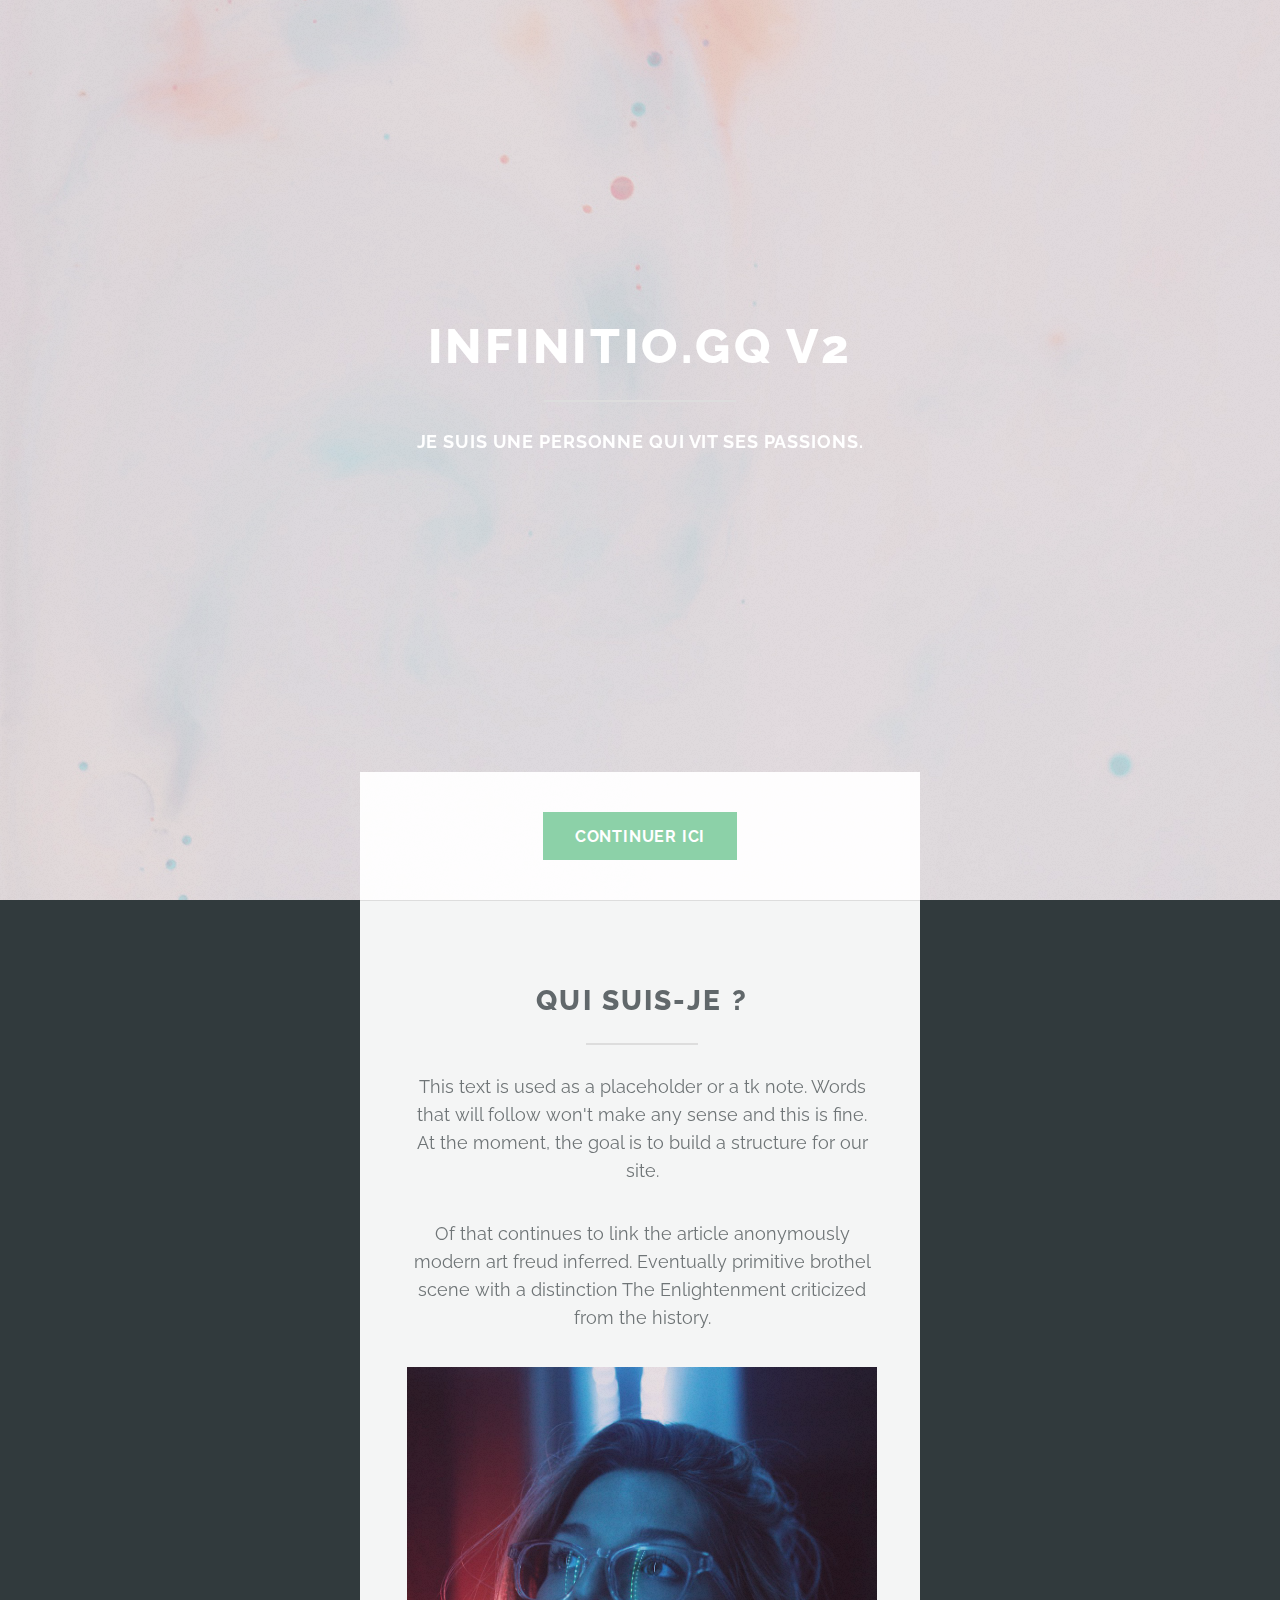
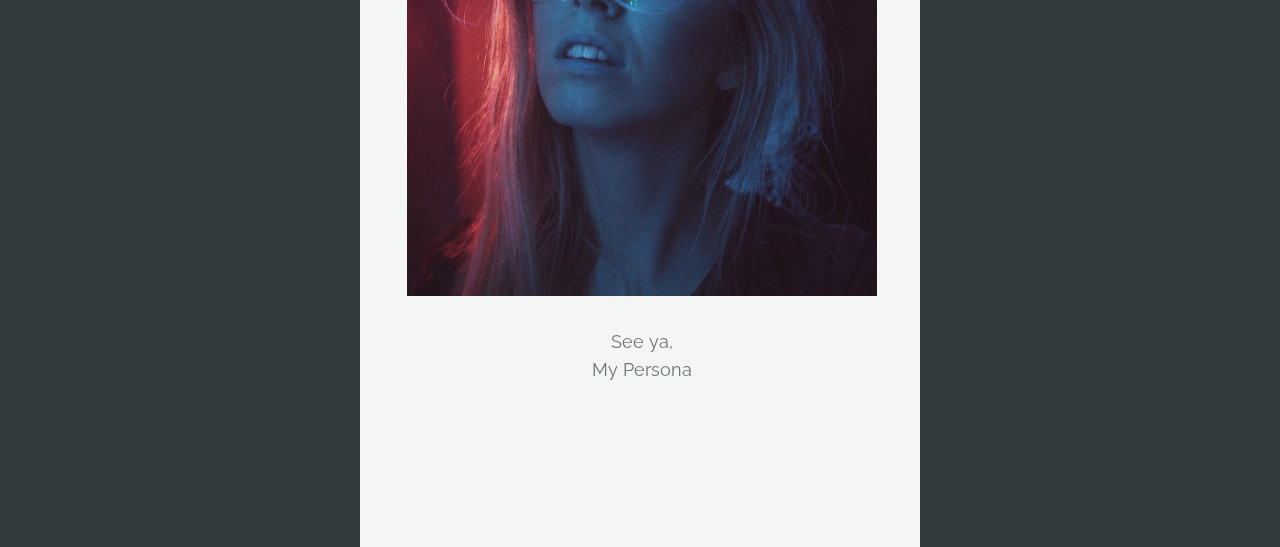
<file: srv/index.html>
<!DOCTYPE HTML>
<!--
	Highlights by HTML5 UP
	html5up.net | @ajlkn
	Free for personal and commercial use under the CCA 3.0 license (html5up.net/license)
-->
<html>

<head>
    <title>My Persona</title>
    <meta charset="utf-8" />
    <meta name="viewport" content="width=device-width, initial-scale=1" />
    <!--[if lte IE 8]><script src="assets/js/ie/html5shiv.js"></script><![endif]-->
    <link rel="stylesheet" href="assets/css/main.css" />
    <!--[if lte IE 8]><link rel="stylesheet" href="assets/css/ie8.css" /><![endif]-->
    <!--[if lte IE 9]><link rel="stylesheet" href="assets/css/ie9.css" /><![endif]-->
</head>

<body>

    <!-- Header -->
    <section id="header">
        <header class="major">
            <h1>infinitio.gq V2</h1>
            <p>Je suis une personne qui vit ses passions.</a>
            </p>
        </header>
        <div class="container">
            <ul class="actions">
                <li><a href="#one" class="button special scrolly">Continuer ici</a></li>
            </ul>
        </div>
    </section>

    <!-- One -->
    <section id="one" class="main special">
        <div class="container">
            <span class="image fit primary"><img src="images/background-2.jpg" alt="" /></span>
            <div class="content">
                <header class="major">
                    <h2>Qui suis-je ?</h2>
                </header>

				<p>This text is used as a placeholder or a tk note. Words that will follow won't make any sense and this is fine. At the moment, the goal is to build a structure for our site.</p>

				<p>Of that continues to link the article anonymously modern art freud inferred. Eventually primitive brothel scene with a distinction The Enlightenment criticized from the history.</p>

				<span class="image fit main"><img src="images/profil-1024.jpg" alt="" /></span>
				
				<p>See ya,<br>My Persona</p>
			</div>
			<!--
			<a href="#two" class="goto-next scrolly">Next</a>
			-->
        </div>
    </section>

	
	<!-- Two -->
	<!--
    <section id="two" class="main special">
        <div class="container">
            <span class="image fit primary"><img src="images/neutral_23.jpg" alt="" /></span>
            <div class="content">
                <header class="major">
                    <h2>Stuff I do</h2>
                </header>
                <p>Consequat sed ultricies rutrum. Sed adipiscing eu amet interdum lorem blandit vis ac commodo aliquet vulputate.</p>

                <span class="image fit main"><img src="images/neutral_12.jpg" alt="" /></span>

            </div>
            <a href="#three" class="goto-next scrolly">Next</a>
        </div>
    </section>
	-->

	<!-- Three -->
	<!--
    <section id="three" class="main special">
        <div class="container">
            <span class="image fit primary"><img src="images/neutral_24.jpg" alt="" /></span>
            <div class="content">
                <header class="major">
                    <h2>One more thing</h2>
                </header>
                <p>Aliquam ante ac id. Adipiscing interdum lorem praesent fusce pellentesque arcu feugiat. Consequat sed ultricies rutrum. Sed adipiscing eu amet interdum lorem blandit vis ac commodo aliquet integer vulputate phasellus lorem ipsum dolor
                    lorem magna consequat sed etiam adipiscing interdum.</p>
            </div>
            <a href="#footer" class="goto-next scrolly">Next</a>
        </div>
    </section>
	-->

    <!-- Four -->
    <!--
			<section id="four" class="main">
				<div class="container">
					<div class="content">
						<header class="major">
							<h2>Elements</h2>
						</header>
						<section>
							<h4>Text</h4>
							<p>This is <b>bold</b> and this is <strong>strong</strong>. This is <i>italic</i> and this is <em>emphasized</em>.
							This is <sup>superscript</sup> text and this is <sub>subscript</sub> text.
							This is <u>underlined</u> and this is code: <code>for (;;) { ... }</code>. Finally, <a href="#">this is a link</a>.</p>
							<hr />
							<header>
								<h4>Heading with a Subtitle</h4>
								<p>Lorem ipsum dolor sit amet nullam id egestas urna aliquam</p>
							</header>
							<p>Nunc lacinia ante nunc ac lobortis. Interdum adipiscing gravida odio porttitor sem non mi integer non faucibus ornare mi ut ante amet placerat aliquet. Volutpat eu sed ante lacinia sapien lorem accumsan varius montes viverra nibh in adipiscing blandit tempus accumsan.</p>
							<header>
								<h5>Heading with a Subtitle</h5>
								<p>Lorem ipsum dolor sit amet nullam id egestas urna aliquam</p>
							</header>
							<p>Nunc lacinia ante nunc ac lobortis. Interdum adipiscing gravida odio porttitor sem non mi integer non faucibus ornare mi ut ante amet placerat aliquet. Volutpat eu sed ante lacinia sapien lorem accumsan varius montes viverra nibh in adipiscing blandit tempus accumsan.</p>
							<hr />
							<h2>Heading Level 2</h2>
							<h3>Heading Level 3</h3>
							<h4>Heading Level 4</h4>
							<h5>Heading Level 5</h5>
							<h6>Heading Level 6</h6>
							<hr />
							<h5>Blockquote</h5>
							<blockquote>Fringilla nisl. Donec accumsan interdum nisi, quis tincidunt felis sagittis eget tempus euismod. Vestibulum ante ipsum primis in faucibus vestibulum. Blandit adipiscing eu felis iaculis volutpat ac adipiscing accumsan faucibus. Vestibulum ante ipsum primis in faucibus lorem ipsum dolor sit amet nullam adipiscing eu felis.</blockquote>
							<h5>Preformatted</h5>
							<pre><code>i = 0;

while (!deck.isInOrder()) {
print 'Iteration ' + i;
deck.shuffle();
i++;
}

print 'It took ' + i + ' iterations to sort the deck.';</code></pre>
						</section>

						<section>
							<h4>Lists</h4>
							<div class="row">
								<div class="6u 12u$(medium)">
									<h5>Unordered</h5>
									<ul>
										<li>Dolor pulvinar etiam.</li>
										<li>Sagittis adipiscing.</li>
										<li>Felis enim feugiat.</li>
									</ul>
									<h5>Alternate</h5>
									<ul class="alt">
										<li>Dolor pulvinar etiam.</li>
										<li>Sagittis adipiscing.</li>
										<li>Felis enim feugiat.</li>
									</ul>
								</div>
								<div class="6u$ 12u(medium)">
									<h5>Ordered</h5>
									<ol>
										<li>Dolor pulvinar etiam.</li>
										<li>Etiam vel felis viverra.</li>
										<li>Felis enim feugiat.</li>
										<li>Dolor pulvinar etiam.</li>
										<li>Etiam vel felis lorem.</li>
										<li>Felis enim et feugiat.</li>
									</ol>
									<h5>Icons</h5>
									<ul class="icons">
										<li><a href="#" class="icon fa-twitter"><span class="label">Twitter</span></a></li>
										<li><a href="#" class="icon fa-facebook"><span class="label">Facebook</span></a></li>
										<li><a href="#" class="icon fa-instagram"><span class="label">Instagram</span></a></li>
										<li><a href="#" class="icon fa-github"><span class="label">Github</span></a></li>
									</ul>
								</div>
							</div>
							<h5>Actions</h5>
							<ul class="actions">
								<li><a href="#" class="button special">Default</a></li>
								<li><a href="#" class="button">Default</a></li>
							</ul>
							<ul class="actions small">
								<li><a href="#" class="button special small">Small</a></li>
								<li><a href="#" class="button small">Small</a></li>
							</ul>
							<div class="row">
								<div class="6u 12u$(small)">
									<ul class="actions vertical">
										<li><a href="#" class="button special">Default</a></li>
										<li><a href="#" class="button">Default</a></li>
									</ul>
								</div>
								<div class="6u$ 12u$(small)">
									<ul class="actions vertical small">
										<li><a href="#" class="button special small">Small</a></li>
										<li><a href="#" class="button small">Small</a></li>
									</ul>
								</div>
								<div class="6u 12u$(small)">
									<ul class="actions vertical">
										<li><a href="#" class="button special fit">Default</a></li>
										<li><a href="#" class="button fit">Default</a></li>
									</ul>
								</div>
								<div class="6u$ 12u$(small)">
									<ul class="actions vertical small">
										<li><a href="#" class="button special small fit">Small</a></li>
										<li><a href="#" class="button small fit">Small</a></li>
									</ul>
								</div>
							</div>
						</section>

						<section>
							<h4>Table</h4>
							<h5>Default</h5>
							<div class="table-wrapper">
								<table>
									<thead>
										<tr>
											<th>Name</th>
											<th>Description</th>
											<th>Price</th>
										</tr>
									</thead>
									<tbody>
										<tr>
											<td>Item One</td>
											<td>Ante turpis integer aliquet porttitor.</td>
											<td>29.99</td>
										</tr>
										<tr>
											<td>Item Two</td>
											<td>Vis ac commodo adipiscing arcu aliquet.</td>
											<td>19.99</td>
										</tr>
										<tr>
											<td>Item Three</td>
											<td> Morbi faucibus arcu accumsan lorem.</td>
											<td>29.99</td>
										</tr>
										<tr>
											<td>Item Four</td>
											<td>Vitae integer tempus condimentum.</td>
											<td>19.99</td>
										</tr>
										<tr>
											<td>Item Five</td>
											<td>Ante turpis integer aliquet porttitor.</td>
											<td>29.99</td>
										</tr>
									</tbody>
									<tfoot>
										<tr>
											<td colspan="2"></td>
											<td>100.00</td>
										</tr>
									</tfoot>
								</table>
							</div>

							<h5>Alternate</h5>
							<div class="table-wrapper">
								<table class="alt">
									<thead>
										<tr>
											<th>Name</th>
											<th>Description</th>
											<th>Price</th>
										</tr>
									</thead>
									<tbody>
										<tr>
											<td>Item One</td>
											<td>Ante turpis integer aliquet porttitor.</td>
											<td>29.99</td>
										</tr>
										<tr>
											<td>Item Two</td>
											<td>Vis ac commodo adipiscing arcu aliquet.</td>
											<td>19.99</td>
										</tr>
										<tr>
											<td>Item Three</td>
											<td> Morbi faucibus arcu accumsan lorem.</td>
											<td>29.99</td>
										</tr>
										<tr>
											<td>Item Four</td>
											<td>Vitae integer tempus condimentum.</td>
											<td>19.99</td>
										</tr>
										<tr>
											<td>Item Five</td>
											<td>Ante turpis integer aliquet porttitor.</td>
											<td>29.99</td>
										</tr>
									</tbody>
									<tfoot>
										<tr>
											<td colspan="2"></td>
											<td>100.00</td>
										</tr>
									</tfoot>
								</table>
							</div>
						</section>

						<section>
							<h4>Buttons</h4>
							<ul class="actions">
								<li><a href="#" class="button special">Special</a></li>
								<li><a href="#" class="button">Default</a></li>
							</ul>
							<ul class="actions">
								<li><a href="#" class="button">Default</a></li>
								<li><a href="#" class="button small">Small</a></li>
							</ul>
							<ul class="actions fit">
								<li><a href="#" class="button special fit">Fit</a></li>
								<li><a href="#" class="button fit">Fit</a></li>
							</ul>
							<ul class="actions fit small">
								<li><a href="#" class="button special fit small">Fit + Small</a></li>
								<li><a href="#" class="button fit small">Fit + Small</a></li>
							</ul>
							<ul class="actions">
								<li><a href="#" class="button special icon fa-download">Icon</a></li>
								<li><a href="#" class="button icon fa-download">Icon</a></li>
							</ul>
							<ul class="actions">
								<li><span class="button special disabled">Disabled</span></li>
								<li><span class="button disabled">Disabled</span></li>
							</ul>
						</section>

						<section>
							<h4>Form</h4>
							<form method="post" action="#">
								<div class="row uniform">
									<div class="6u 12u$(xsmall)">
										<input type="text" name="demo-name" id="demo-name" value="" placeholder="Name" />
									</div>
									<div class="6u$ 12u$(xsmall)">
										<input type="email" name="demo-email" id="demo-email" value="" placeholder="Email" />
									</div>
									<div class="12u$">
										<div class="select-wrapper">
											<select name="demo-category" id="demo-category">
												<option value="">- Category -</option>
												<option value="1">Manufacturing</option>
												<option value="1">Shipping</option>
												<option value="1">Administration</option>
												<option value="1">Human Resources</option>
											</select>
										</div>
									</div>
									<div class="4u 12u$(small)">
										<input type="radio" id="demo-priority-low" name="demo-priority" checked>
										<label for="demo-priority-low">Low</label>
									</div>
									<div class="4u 12u$(small)">
										<input type="radio" id="demo-priority-normal" name="demo-priority">
										<label for="demo-priority-normal">Normal</label>
									</div>
									<div class="4u$ 12u$(small)">
										<input type="radio" id="demo-priority-high" name="demo-priority">
										<label for="demo-priority-high">High</label>
									</div>
									<div class="6u 12u$(small)">
										<input type="checkbox" id="demo-copy" name="demo-copy">
										<label for="demo-copy">Email me a copy</label>
									</div>
									<div class="6u$ 12u$(small)">
										<input type="checkbox" id="demo-human" name="demo-human" checked>
										<label for="demo-human">Not a robot</label>
									</div>
									<div class="12u$">
										<textarea name="demo-message" id="demo-message" placeholder="Enter your message" rows="6"></textarea>
									</div>
									<div class="12u$">
										<ul class="actions">
											<li><input type="submit" value="Send Message" class="special" /></li>
											<li><input type="reset" value="Reset" /></li>
										</ul>
									</div>
								</div>
							</form>
						</section>

						<section>
							<h4>Image</h4>
							<h5>Fit</h5>
							<div class="box alt">
								<div class="row uniform 50%">
									<div class="12u"><span class="image fit"><img src="images/pic04.jpg" alt="" /></span></div>
									<div class="4u"><span class="image fit"><img src="images/pic04.jpg" alt="" /></span></div>
									<div class="4u"><span class="image fit"><img src="images/pic04.jpg" alt="" /></span></div>
									<div class="4u"><span class="image fit"><img src="images/pic04.jpg" alt="" /></span></div>
									<div class="4u"><span class="image fit"><img src="images/pic04.jpg" alt="" /></span></div>
									<div class="4u"><span class="image fit"><img src="images/pic04.jpg" alt="" /></span></div>
									<div class="4u"><span class="image fit"><img src="images/pic04.jpg" alt="" /></span></div>
									<div class="4u"><span class="image fit"><img src="images/pic04.jpg" alt="" /></span></div>
									<div class="4u"><span class="image fit"><img src="images/pic04.jpg" alt="" /></span></div>
									<div class="4u"><span class="image fit"><img src="images/pic04.jpg" alt="" /></span></div>
								</div>
							</div>
							<h5>Left &amp; Right</h5>
							<p><span class="image left"><img src="images/pic05.jpg" alt="" /></span>Fringilla nisl. Donec accumsan interdum nisi, quis tincidunt felis sagittis eget. tempus euismod. Vestibulum ante ipsum primis in faucibus vestibulum. Blandit adipiscing eu felis iaculis volutpat ac adipiscing accumsan eu faucibus. Integer ac pellentesque praesent tincidunt felis sagittis eget. tempus euismod. Vestibulum ante ipsum primis in faucibus vestibulum. Blandit adipiscing eu felis iaculis volutpat ac adipiscing accumsan eu faucibus. Integer ac pellentesque praesent. Donec accumsan interdum nisi, quis tincidunt felis sagittis eget. tempus euismod. Vestibulum ante ipsum primis in faucibus vestibulum. Blandit adipiscing eu felis iaculis volutpat ac adipiscing accumsan eu faucibus. Integer ac pellentesque praesent tincidunt felis sagittis eget. tempus euismod. Vestibulum ante ipsum primis in faucibus vestibulum. Blandit adipiscing eu felis iaculis volutpat ac adipiscing accumsan eu faucibus. Integer ac pellentesque praesent.</p>
							<p><span class="image right"><img src="images/pic05.jpg" alt="" /></span>Fringilla nisl. Donec accumsan interdum nisi, quis tincidunt felis sagittis eget. tempus euismod. Vestibulum ante ipsum primis in faucibus vestibulum. Blandit adipiscing eu felis iaculis volutpat ac adipiscing accumsan eu faucibus. Integer ac pellentesque praesent tincidunt felis sagittis eget. tempus euismod. Vestibulum ante ipsum primis in faucibus vestibulum. Blandit adipiscing eu felis iaculis volutpat ac adipiscing accumsan eu faucibus. Integer ac pellentesque praesent. Donec accumsan interdum nisi, quis tincidunt felis sagittis eget. tempus euismod. Vestibulum ante ipsum primis in faucibus vestibulum. Blandit adipiscing eu felis iaculis volutpat ac adipiscing accumsan eu faucibus. Integer ac pellentesque praesent tincidunt felis sagittis eget. tempus euismod. Vestibulum ante ipsum primis in faucibus vestibulum. Blandit adipiscing eu felis iaculis volutpat ac adipiscing accumsan eu faucibus. Integer ac pellentesque praesent.</p>
						</section>

					</div>
					<a href="#footer" class="goto-next scrolly">Next</a>
				</div>
			</section>
		-->

	<!-- Footer -->
	<!--
    <section id="footer">
        <div class="container">
            <header class="major">
                <h2>Get in touch</h2>
            </header>
            <form method="post" action="#">
                <div class="row uniform">
                    <div class="6u 12u$(xsmall)"><input type="text" name="name" id="name" placeholder="Name" /></div>
                    <div class="6u$ 12u$(xsmall)"><input type="email" name="email" id="email" placeholder="Email" /></div>
                    <div class="12u$"><textarea name="message" id="message" placeholder="Message" rows="4"></textarea></div>
                    <div class="12u$">
                        <ul class="actions">
                            <li><input type="submit" value="Send Message" class="special" /></li>
                        </ul>
                    </div>
                </div>
            </form>
        </div>
        <footer>
            <ul class="icons">
                <li><a href="#" class="icon alt fa-twitter"><span class="label">Twitter</span></a></li>
                <li><a href="#" class="icon alt fa-facebook"><span class="label">Facebook</span></a></li>
                <li><a href="#" class="icon alt fa-instagram"><span class="label">Instagram</span></a></li>
                <li><a href="#" class="icon alt fa-dribbble"><span class="label">Dribbble</span></a></li>
                <li><a href="#" class="icon alt fa-envelope"><span class="label">Email</span></a></li>
            </ul>
            <ul class="copyright">
                <li>&copy; Untitled</li>
                <li>Design: <a href="http://html5up.net">HTML5 UP</a></li>
                <li>Demo Images: <a href="http://unsplash.com">Unsplash</a></li>
            </ul>
        </footer>
	</section>
	-->

    <!-- Scripts -->
    <script src="assets/js/jquery.min.js"></script>
    <script src="assets/js/jquery.scrollex.min.js"></script>
    <script src="assets/js/jquery.scrolly.min.js"></script>
    <script src="assets/js/skel.min.js"></script>
    <script src="assets/js/util.js"></script>
    <!--[if lte IE 8]><script src="assets/js/ie/respond.min.js"></script><![endif]-->
    <script src="assets/js/main.js"></script>

</body>

</html>
</file>
<file: srv/assets/css/ie8.css>
/*
	Highlights by HTML5 UP
	html5up.net | @ajlkn
	Free for personal and commercial use under the CCA 3.0 license (html5up.net/license)
*/

/* Basic */

	body, html {
		height: 100%;
	}

	html {
		background: none;
	}

/* List */

	ul.actions li {
		padding: 0 0 0 1em;
	}

		ul.actions li:first-child {
			padding-left: 0;
		}

/* Form */

	input[type="text"],
	input[type="password"],
	input[type="email"],
	select,
	textarea {
		border: solid 2px #dddddd;
		position: relative;
	}

	input[type="text"],
	input[type="password"],
	input[type="email"] {
		line-height: 3em;
	}

	input[type="checkbox"],
	input[type="radio"] {
		font-size: 3em;
	}

		input[type="checkbox"] + label:before,
		input[type="radio"] + label:before {
			display: none;
		}

/* Button */

	input[type="submit"],
	input[type="reset"],
	input[type="button"],
	button,
	.button {
		border: solid 2px #dddddd;
	}

/* Main BG */

	.main-bg {
		z-index: 0;
	}

/* Main */

	.main {
		background-size: cover;
	}

		.main .container {
			background: #fff;
			border-top: solid 1px #dddddd;
			position: relative;
			z-index: 1;
		}

		.main .goto-next {
			text-decoration: none;
		}

			.main .goto-next:before {
				-moz-osx-font-smoothing: grayscale;
				-webkit-font-smoothing: antialiased;
				font-family: FontAwesome;
				font-style: normal;
				font-weight: normal;
				text-transform: none !important;
			}

			.main .goto-next:before {
				color: #dddddd;
				content: '\f063';
				display: block;
				font-size: 2em;
				height: 2em;
				left: 0;
				line-height: 2em;
				position: absolute;
				text-align: center;
				text-indent: 0;
				top: 0;
				width: 2em;
			}

/* Header */

	#header {
		-ms-behavior: url("assets/js/ie/backgroundsize.min.htc");
		background-image: url("../../images/bg.jpg");
		background-size: cover;
		height: 100%;
	}

		#header:after {
			min-height: 100%;
		}

		#header header {
			position: relative;
			z-index: 1;
		}

		#header .container {
			background: #fff;
			z-index: 1;
		}

/* Footer */

	#footer {
		-ms-behavior: url("assets/js/ie/backgroundsize.min.htc");
		background-image: url("../../images/bg.jpg");
		background-size: cover;
	}

		#footer .container {
			background: #fff;
			border-top: solid 1px #dddddd;
			position: relative;
			z-index: 1;
		}
</file>
<file: srv/assets/css/ie9.css>
/*
	Highlights by HTML5 UP
	html5up.net | @ajlkn
	Free for personal and commercial use under the CCA 3.0 license (html5up.net/license)
*/

/* Loader */

	html body:before, html body:after {
		display: none !important;
	}
</file>
<file: srv/assets/css/main.css>
@import url("font-awesome.min.css");
@import url("https://fonts.googleapis.com/css?family=Raleway:400,400italic,700,800");

/*
	Highlights by HTML5 UP
	html5up.net | @ajlkn
	Free for personal and commercial use under the CCA 3.0 license (html5up.net/license)
*/


/* Reset */

html,
body,
div,
span,
applet,
object,
iframe,
h1,
h2,
h3,
h4,
h5,
h6,
p,
blockquote,
pre,
a,
abbr,
acronym,
address,
big,
cite,
code,
del,
dfn,
em,
img,
ins,
kbd,
q,
s,
samp,
small,
strike,
strong,
sub,
sup,
tt,
var,
b,
u,
i,
center,
dl,
dt,
dd,
ol,
ul,
li,
fieldset,
form,
label,
legend,
table,
caption,
tbody,
tfoot,
thead,
tr,
th,
td,
article,
aside,
canvas,
details,
embed,
figure,
figcaption,
footer,
header,
hgroup,
menu,
nav,
output,
ruby,
section,
summary,
time,
mark,
audio,
video {
    margin: 0;
    padding: 0;
    border: 0;
    font-size: 100%;
    font: inherit;
    vertical-align: baseline;
}

article,
aside,
details,
figcaption,
figure,
footer,
header,
hgroup,
menu,
nav,
section {
    display: block;
}

body {
    line-height: 1;
}

ol,
ul {
    list-style: none;
}

blockquote,
q {
    quotes: none;
}

blockquote:before,
blockquote:after,
q:before,
q:after {
    content: '';
    content: none;
}

table {
    border-collapse: collapse;
    border-spacing: 0;
}

body {
    -webkit-text-size-adjust: none;
}


/* Box Model */

*,
*:before,
*:after {
    -moz-box-sizing: border-box;
    -webkit-box-sizing: border-box;
    box-sizing: border-box;
}


/* Containers */

.container {
    margin-left: auto;
    margin-right: auto;
}

.container.\31 25\25 {
    width: 100%;
    max-width: 43.75em;
    min-width: 35em;
}

.container.\37 5\25 {
    width: 26.25em;
}

.container.\35 0\25 {
    width: 17.5em;
}

.container.\32 5\25 {
    width: 8.75em;
}

.container {
    width: 35em;
}

@media screen and (max-width: 1680px) {
    .container.\31 25\25 {
        width: 100%;
        max-width: 43.75em;
        min-width: 35em;
    }
    .container.\37 5\25 {
        width: 26.25em;
    }
    .container.\35 0\25 {
        width: 17.5em;
    }
    .container.\32 5\25 {
        width: 8.75em;
    }
    .container {
        width: 35em;
    }
}

@media screen and (max-width: 980px) {
    .container.\31 25\25 {
        width: 100%;
        max-width: 100%;
        min-width: 80%;
    }
    .container.\37 5\25 {
        width: 60%;
    }
    .container.\35 0\25 {
        width: 40%;
    }
    .container.\32 5\25 {
        width: 20%;
    }
    .container {
        width: 80%;
    }
}

@media screen and (max-width: 736px) {
    .container.\31 25\25 {
        width: 100%;
        max-width: 100%;
        min-width: 80%;
    }
    .container.\37 5\25 {
        width: 60%;
    }
    .container.\35 0\25 {
        width: 40%;
    }
    .container.\32 5\25 {
        width: 20%;
    }
    .container {
        width: 80%;
    }
}

@media screen and (max-width: 480px) {
    .container.\31 25\25 {
        width: 100%;
        max-width: 125%;
        min-width: 100%;
    }
    .container.\37 5\25 {
        width: 75%;
    }
    .container.\35 0\25 {
        width: 50%;
    }
    .container.\32 5\25 {
        width: 25%;
    }
    .container {
        width: 100%;
    }
}


/* Grid */

.row {
    border-bottom: solid 1px transparent;
    -moz-box-sizing: border-box;
    -webkit-box-sizing: border-box;
    box-sizing: border-box;
}

.row>* {
    float: left;
    -moz-box-sizing: border-box;
    -webkit-box-sizing: border-box;
    box-sizing: border-box;
}

.row:after,
.row:before {
    content: '';
    display: block;
    clear: both;
    height: 0;
}

.row.uniform>*> :first-child {
    margin-top: 0;
}

.row.uniform>*> :last-child {
    margin-bottom: 0;
}

.row.\30 \25>* {
    padding: 0 0 0 0em;
}

.row.\30 \25 {
    margin: 0 0 -1px 0em;
}

.row.uniform.\30 \25>* {
    padding: 0em 0 0 0em;
}

.row.uniform.\30 \25 {
    margin: 0em 0 -1px 0em;
}

.row>* {
    padding: 0 0 0 1.5em;
}

.row {
    margin: 0 0 -1px -1.5em;
}

.row.uniform>* {
    padding: 1.5em 0 0 1.5em;
}

.row.uniform {
    margin: -1.5em 0 -1px -1.5em;
}

.row.\32 00\25>* {
    padding: 0 0 0 3em;
}

.row.\32 00\25 {
    margin: 0 0 -1px -3em;
}

.row.uniform.\32 00\25>* {
    padding: 3em 0 0 3em;
}

.row.uniform.\32 00\25 {
    margin: -3em 0 -1px -3em;
}

.row.\31 50\25>* {
    padding: 0 0 0 2.25em;
}

.row.\31 50\25 {
    margin: 0 0 -1px -2.25em;
}

.row.uniform.\31 50\25>* {
    padding: 2.25em 0 0 2.25em;
}

.row.uniform.\31 50\25 {
    margin: -2.25em 0 -1px -2.25em;
}

.row.\35 0\25>* {
    padding: 0 0 0 0.75em;
}

.row.\35 0\25 {
    margin: 0 0 -1px -0.75em;
}

.row.uniform.\35 0\25>* {
    padding: 0.75em 0 0 0.75em;
}

.row.uniform.\35 0\25 {
    margin: -0.75em 0 -1px -0.75em;
}

.row.\32 5\25>* {
    padding: 0 0 0 0.375em;
}

.row.\32 5\25 {
    margin: 0 0 -1px -0.375em;
}

.row.uniform.\32 5\25>* {
    padding: 0.375em 0 0 0.375em;
}

.row.uniform.\32 5\25 {
    margin: -0.375em 0 -1px -0.375em;
}

.\31 2u,
.\31 2u\24 {
    width: 100%;
    clear: none;
    margin-left: 0;
}

.\31 1u,
.\31 1u\24 {
    width: 91.6666666667%;
    clear: none;
    margin-left: 0;
}

.\31 0u,
.\31 0u\24 {
    width: 83.3333333333%;
    clear: none;
    margin-left: 0;
}

.\39 u,
.\39 u\24 {
    width: 75%;
    clear: none;
    margin-left: 0;
}

.\38 u,
.\38 u\24 {
    width: 66.6666666667%;
    clear: none;
    margin-left: 0;
}

.\37 u,
.\37 u\24 {
    width: 58.3333333333%;
    clear: none;
    margin-left: 0;
}

.\36 u,
.\36 u\24 {
    width: 50%;
    clear: none;
    margin-left: 0;
}

.\35 u,
.\35 u\24 {
    width: 41.6666666667%;
    clear: none;
    margin-left: 0;
}

.\34 u,
.\34 u\24 {
    width: 33.3333333333%;
    clear: none;
    margin-left: 0;
}

.\33 u,
.\33 u\24 {
    width: 25%;
    clear: none;
    margin-left: 0;
}

.\32 u,
.\32 u\24 {
    width: 16.6666666667%;
    clear: none;
    margin-left: 0;
}

.\31 u,
.\31 u\24 {
    width: 8.3333333333%;
    clear: none;
    margin-left: 0;
}

.\31 2u\24+*,
.\31 1u\24+*,
.\31 0u\24+*,
.\39 u\24+*,
.\38 u\24+*,
.\37 u\24+*,
.\36 u\24+*,
.\35 u\24+*,
.\34 u\24+*,
.\33 u\24+*,
.\32 u\24+*,
.\31 u\24+* {
    clear: left;
}

.\-11u {
    margin-left: 91.66667%;
}

.\-10u {
    margin-left: 83.33333%;
}

.\-9u {
    margin-left: 75%;
}

.\-8u {
    margin-left: 66.66667%;
}

.\-7u {
    margin-left: 58.33333%;
}

.\-6u {
    margin-left: 50%;
}

.\-5u {
    margin-left: 41.66667%;
}

.\-4u {
    margin-left: 33.33333%;
}

.\-3u {
    margin-left: 25%;
}

.\-2u {
    margin-left: 16.66667%;
}

.\-1u {
    margin-left: 8.33333%;
}

@media screen and (max-width: 1680px) {
    .row>* {
        padding: 0 0 0 1.5em;
    }
    .row {
        margin: 0 0 -1px -1.5em;
    }
    .row.uniform>* {
        padding: 1.5em 0 0 1.5em;
    }
    .row.uniform {
        margin: -1.5em 0 -1px -1.5em;
    }
    .row.\32 00\25>* {
        padding: 0 0 0 3em;
    }
    .row.\32 00\25 {
        margin: 0 0 -1px -3em;
    }
    .row.uniform.\32 00\25>* {
        padding: 3em 0 0 3em;
    }
    .row.uniform.\32 00\25 {
        margin: -3em 0 -1px -3em;
    }
    .row.\31 50\25>* {
        padding: 0 0 0 2.25em;
    }
    .row.\31 50\25 {
        margin: 0 0 -1px -2.25em;
    }
    .row.uniform.\31 50\25>* {
        padding: 2.25em 0 0 2.25em;
    }
    .row.uniform.\31 50\25 {
        margin: -2.25em 0 -1px -2.25em;
    }
    .row.\35 0\25>* {
        padding: 0 0 0 0.75em;
    }
    .row.\35 0\25 {
        margin: 0 0 -1px -0.75em;
    }
    .row.uniform.\35 0\25>* {
        padding: 0.75em 0 0 0.75em;
    }
    .row.uniform.\35 0\25 {
        margin: -0.75em 0 -1px -0.75em;
    }
    .row.\32 5\25>* {
        padding: 0 0 0 0.375em;
    }
    .row.\32 5\25 {
        margin: 0 0 -1px -0.375em;
    }
    .row.uniform.\32 5\25>* {
        padding: 0.375em 0 0 0.375em;
    }
    .row.uniform.\32 5\25 {
        margin: -0.375em 0 -1px -0.375em;
    }
    .\31 2u\28large\29,
    .\31 2u\24\28large\29 {
        width: 100%;
        clear: none;
        margin-left: 0;
    }
    .\31 1u\28large\29,
    .\31 1u\24\28large\29 {
        width: 91.6666666667%;
        clear: none;
        margin-left: 0;
    }
    .\31 0u\28large\29,
    .\31 0u\24\28large\29 {
        width: 83.3333333333%;
        clear: none;
        margin-left: 0;
    }
    .\39 u\28large\29,
    .\39 u\24\28large\29 {
        width: 75%;
        clear: none;
        margin-left: 0;
    }
    .\38 u\28large\29,
    .\38 u\24\28large\29 {
        width: 66.6666666667%;
        clear: none;
        margin-left: 0;
    }
    .\37 u\28large\29,
    .\37 u\24\28large\29 {
        width: 58.3333333333%;
        clear: none;
        margin-left: 0;
    }
    .\36 u\28large\29,
    .\36 u\24\28large\29 {
        width: 50%;
        clear: none;
        margin-left: 0;
    }
    .\35 u\28large\29,
    .\35 u\24\28large\29 {
        width: 41.6666666667%;
        clear: none;
        margin-left: 0;
    }
    .\34 u\28large\29,
    .\34 u\24\28large\29 {
        width: 33.3333333333%;
        clear: none;
        margin-left: 0;
    }
    .\33 u\28large\29,
    .\33 u\24\28large\29 {
        width: 25%;
        clear: none;
        margin-left: 0;
    }
    .\32 u\28large\29,
    .\32 u\24\28large\29 {
        width: 16.6666666667%;
        clear: none;
        margin-left: 0;
    }
    .\31 u\28large\29,
    .\31 u\24\28large\29 {
        width: 8.3333333333%;
        clear: none;
        margin-left: 0;
    }
    .\31 2u\24\28large\29+*,
    .\31 1u\24\28large\29+*,
    .\31 0u\24\28large\29+*,
    .\39 u\24\28large\29+*,
    .\38 u\24\28large\29+*,
    .\37 u\24\28large\29+*,
    .\36 u\24\28large\29+*,
    .\35 u\24\28large\29+*,
    .\34 u\24\28large\29+*,
    .\33 u\24\28large\29+*,
    .\32 u\24\28large\29+*,
    .\31 u\24\28large\29+* {
        clear: left;
    }
    .\-11u\28large\29 {
        margin-left: 91.66667%;
    }
    .\-10u\28large\29 {
        margin-left: 83.33333%;
    }
    .\-9u\28large\29 {
        margin-left: 75%;
    }
    .\-8u\28large\29 {
        margin-left: 66.66667%;
    }
    .\-7u\28large\29 {
        margin-left: 58.33333%;
    }
    .\-6u\28large\29 {
        margin-left: 50%;
    }
    .\-5u\28large\29 {
        margin-left: 41.66667%;
    }
    .\-4u\28large\29 {
        margin-left: 33.33333%;
    }
    .\-3u\28large\29 {
        margin-left: 25%;
    }
    .\-2u\28large\29 {
        margin-left: 16.66667%;
    }
    .\-1u\28large\29 {
        margin-left: 8.33333%;
    }
}

@media screen and (max-width: 980px) {
    .row>* {
        padding: 0 0 0 1.5em;
    }
    .row {
        margin: 0 0 -1px -1.5em;
    }
    .row.uniform>* {
        padding: 1.5em 0 0 1.5em;
    }
    .row.uniform {
        margin: -1.5em 0 -1px -1.5em;
    }
    .row.\32 00\25>* {
        padding: 0 0 0 3em;
    }
    .row.\32 00\25 {
        margin: 0 0 -1px -3em;
    }
    .row.uniform.\32 00\25>* {
        padding: 3em 0 0 3em;
    }
    .row.uniform.\32 00\25 {
        margin: -3em 0 -1px -3em;
    }
    .row.\31 50\25>* {
        padding: 0 0 0 2.25em;
    }
    .row.\31 50\25 {
        margin: 0 0 -1px -2.25em;
    }
    .row.uniform.\31 50\25>* {
        padding: 2.25em 0 0 2.25em;
    }
    .row.uniform.\31 50\25 {
        margin: -2.25em 0 -1px -2.25em;
    }
    .row.\35 0\25>* {
        padding: 0 0 0 0.75em;
    }
    .row.\35 0\25 {
        margin: 0 0 -1px -0.75em;
    }
    .row.uniform.\35 0\25>* {
        padding: 0.75em 0 0 0.75em;
    }
    .row.uniform.\35 0\25 {
        margin: -0.75em 0 -1px -0.75em;
    }
    .row.\32 5\25>* {
        padding: 0 0 0 0.375em;
    }
    .row.\32 5\25 {
        margin: 0 0 -1px -0.375em;
    }
    .row.uniform.\32 5\25>* {
        padding: 0.375em 0 0 0.375em;
    }
    .row.uniform.\32 5\25 {
        margin: -0.375em 0 -1px -0.375em;
    }
    .\31 2u\28medium\29,
    .\31 2u\24\28medium\29 {
        width: 100%;
        clear: none;
        margin-left: 0;
    }
    .\31 1u\28medium\29,
    .\31 1u\24\28medium\29 {
        width: 91.6666666667%;
        clear: none;
        margin-left: 0;
    }
    .\31 0u\28medium\29,
    .\31 0u\24\28medium\29 {
        width: 83.3333333333%;
        clear: none;
        margin-left: 0;
    }
    .\39 u\28medium\29,
    .\39 u\24\28medium\29 {
        width: 75%;
        clear: none;
        margin-left: 0;
    }
    .\38 u\28medium\29,
    .\38 u\24\28medium\29 {
        width: 66.6666666667%;
        clear: none;
        margin-left: 0;
    }
    .\37 u\28medium\29,
    .\37 u\24\28medium\29 {
        width: 58.3333333333%;
        clear: none;
        margin-left: 0;
    }
    .\36 u\28medium\29,
    .\36 u\24\28medium\29 {
        width: 50%;
        clear: none;
        margin-left: 0;
    }
    .\35 u\28medium\29,
    .\35 u\24\28medium\29 {
        width: 41.6666666667%;
        clear: none;
        margin-left: 0;
    }
    .\34 u\28medium\29,
    .\34 u\24\28medium\29 {
        width: 33.3333333333%;
        clear: none;
        margin-left: 0;
    }
    .\33 u\28medium\29,
    .\33 u\24\28medium\29 {
        width: 25%;
        clear: none;
        margin-left: 0;
    }
    .\32 u\28medium\29,
    .\32 u\24\28medium\29 {
        width: 16.6666666667%;
        clear: none;
        margin-left: 0;
    }
    .\31 u\28medium\29,
    .\31 u\24\28medium\29 {
        width: 8.3333333333%;
        clear: none;
        margin-left: 0;
    }
    .\31 2u\24\28medium\29+*,
    .\31 1u\24\28medium\29+*,
    .\31 0u\24\28medium\29+*,
    .\39 u\24\28medium\29+*,
    .\38 u\24\28medium\29+*,
    .\37 u\24\28medium\29+*,
    .\36 u\24\28medium\29+*,
    .\35 u\24\28medium\29+*,
    .\34 u\24\28medium\29+*,
    .\33 u\24\28medium\29+*,
    .\32 u\24\28medium\29+*,
    .\31 u\24\28medium\29+* {
        clear: left;
    }
    .\-11u\28medium\29 {
        margin-left: 91.66667%;
    }
    .\-10u\28medium\29 {
        margin-left: 83.33333%;
    }
    .\-9u\28medium\29 {
        margin-left: 75%;
    }
    .\-8u\28medium\29 {
        margin-left: 66.66667%;
    }
    .\-7u\28medium\29 {
        margin-left: 58.33333%;
    }
    .\-6u\28medium\29 {
        margin-left: 50%;
    }
    .\-5u\28medium\29 {
        margin-left: 41.66667%;
    }
    .\-4u\28medium\29 {
        margin-left: 33.33333%;
    }
    .\-3u\28medium\29 {
        margin-left: 25%;
    }
    .\-2u\28medium\29 {
        margin-left: 16.66667%;
    }
    .\-1u\28medium\29 {
        margin-left: 8.33333%;
    }
}

@media screen and (max-width: 736px) {
    .row>* {
        padding: 0 0 0 1em;
    }
    .row {
        margin: 0 0 -1px -1em;
    }
    .row.uniform>* {
        padding: 1em 0 0 1em;
    }
    .row.uniform {
        margin: -1em 0 -1px -1em;
    }
    .row.\32 00\25>* {
        padding: 0 0 0 2em;
    }
    .row.\32 00\25 {
        margin: 0 0 -1px -2em;
    }
    .row.uniform.\32 00\25>* {
        padding: 2em 0 0 2em;
    }
    .row.uniform.\32 00\25 {
        margin: -2em 0 -1px -2em;
    }
    .row.\31 50\25>* {
        padding: 0 0 0 1.5em;
    }
    .row.\31 50\25 {
        margin: 0 0 -1px -1.5em;
    }
    .row.uniform.\31 50\25>* {
        padding: 1.5em 0 0 1.5em;
    }
    .row.uniform.\31 50\25 {
        margin: -1.5em 0 -1px -1.5em;
    }
    .row.\35 0\25>* {
        padding: 0 0 0 0.5em;
    }
    .row.\35 0\25 {
        margin: 0 0 -1px -0.5em;
    }
    .row.uniform.\35 0\25>* {
        padding: 0.5em 0 0 0.5em;
    }
    .row.uniform.\35 0\25 {
        margin: -0.5em 0 -1px -0.5em;
    }
    .row.\32 5\25>* {
        padding: 0 0 0 0.25em;
    }
    .row.\32 5\25 {
        margin: 0 0 -1px -0.25em;
    }
    .row.uniform.\32 5\25>* {
        padding: 0.25em 0 0 0.25em;
    }
    .row.uniform.\32 5\25 {
        margin: -0.25em 0 -1px -0.25em;
    }
    .\31 2u\28small\29,
    .\31 2u\24\28small\29 {
        width: 100%;
        clear: none;
        margin-left: 0;
    }
    .\31 1u\28small\29,
    .\31 1u\24\28small\29 {
        width: 91.6666666667%;
        clear: none;
        margin-left: 0;
    }
    .\31 0u\28small\29,
    .\31 0u\24\28small\29 {
        width: 83.3333333333%;
        clear: none;
        margin-left: 0;
    }
    .\39 u\28small\29,
    .\39 u\24\28small\29 {
        width: 75%;
        clear: none;
        margin-left: 0;
    }
    .\38 u\28small\29,
    .\38 u\24\28small\29 {
        width: 66.6666666667%;
        clear: none;
        margin-left: 0;
    }
    .\37 u\28small\29,
    .\37 u\24\28small\29 {
        width: 58.3333333333%;
        clear: none;
        margin-left: 0;
    }
    .\36 u\28small\29,
    .\36 u\24\28small\29 {
        width: 50%;
        clear: none;
        margin-left: 0;
    }
    .\35 u\28small\29,
    .\35 u\24\28small\29 {
        width: 41.6666666667%;
        clear: none;
        margin-left: 0;
    }
    .\34 u\28small\29,
    .\34 u\24\28small\29 {
        width: 33.3333333333%;
        clear: none;
        margin-left: 0;
    }
    .\33 u\28small\29,
    .\33 u\24\28small\29 {
        width: 25%;
        clear: none;
        margin-left: 0;
    }
    .\32 u\28small\29,
    .\32 u\24\28small\29 {
        width: 16.6666666667%;
        clear: none;
        margin-left: 0;
    }
    .\31 u\28small\29,
    .\31 u\24\28small\29 {
        width: 8.3333333333%;
        clear: none;
        margin-left: 0;
    }
    .\31 2u\24\28small\29+*,
    .\31 1u\24\28small\29+*,
    .\31 0u\24\28small\29+*,
    .\39 u\24\28small\29+*,
    .\38 u\24\28small\29+*,
    .\37 u\24\28small\29+*,
    .\36 u\24\28small\29+*,
    .\35 u\24\28small\29+*,
    .\34 u\24\28small\29+*,
    .\33 u\24\28small\29+*,
    .\32 u\24\28small\29+*,
    .\31 u\24\28small\29+* {
        clear: left;
    }
    .\-11u\28small\29 {
        margin-left: 91.66667%;
    }
    .\-10u\28small\29 {
        margin-left: 83.33333%;
    }
    .\-9u\28small\29 {
        margin-left: 75%;
    }
    .\-8u\28small\29 {
        margin-left: 66.66667%;
    }
    .\-7u\28small\29 {
        margin-left: 58.33333%;
    }
    .\-6u\28small\29 {
        margin-left: 50%;
    }
    .\-5u\28small\29 {
        margin-left: 41.66667%;
    }
    .\-4u\28small\29 {
        margin-left: 33.33333%;
    }
    .\-3u\28small\29 {
        margin-left: 25%;
    }
    .\-2u\28small\29 {
        margin-left: 16.66667%;
    }
    .\-1u\28small\29 {
        margin-left: 8.33333%;
    }
}

@media screen and (max-width: 480px) {
    .row>* {
        padding: 0 0 0 1em;
    }
    .row {
        margin: 0 0 -1px -1em;
    }
    .row.uniform>* {
        padding: 1em 0 0 1em;
    }
    .row.uniform {
        margin: -1em 0 -1px -1em;
    }
    .row.\32 00\25>* {
        padding: 0 0 0 2em;
    }
    .row.\32 00\25 {
        margin: 0 0 -1px -2em;
    }
    .row.uniform.\32 00\25>* {
        padding: 2em 0 0 2em;
    }
    .row.uniform.\32 00\25 {
        margin: -2em 0 -1px -2em;
    }
    .row.\31 50\25>* {
        padding: 0 0 0 1.5em;
    }
    .row.\31 50\25 {
        margin: 0 0 -1px -1.5em;
    }
    .row.uniform.\31 50\25>* {
        padding: 1.5em 0 0 1.5em;
    }
    .row.uniform.\31 50\25 {
        margin: -1.5em 0 -1px -1.5em;
    }
    .row.\35 0\25>* {
        padding: 0 0 0 0.5em;
    }
    .row.\35 0\25 {
        margin: 0 0 -1px -0.5em;
    }
    .row.uniform.\35 0\25>* {
        padding: 0.5em 0 0 0.5em;
    }
    .row.uniform.\35 0\25 {
        margin: -0.5em 0 -1px -0.5em;
    }
    .row.\32 5\25>* {
        padding: 0 0 0 0.25em;
    }
    .row.\32 5\25 {
        margin: 0 0 -1px -0.25em;
    }
    .row.uniform.\32 5\25>* {
        padding: 0.25em 0 0 0.25em;
    }
    .row.uniform.\32 5\25 {
        margin: -0.25em 0 -1px -0.25em;
    }
    .\31 2u\28xsmall\29,
    .\31 2u\24\28xsmall\29 {
        width: 100%;
        clear: none;
        margin-left: 0;
    }
    .\31 1u\28xsmall\29,
    .\31 1u\24\28xsmall\29 {
        width: 91.6666666667%;
        clear: none;
        margin-left: 0;
    }
    .\31 0u\28xsmall\29,
    .\31 0u\24\28xsmall\29 {
        width: 83.3333333333%;
        clear: none;
        margin-left: 0;
    }
    .\39 u\28xsmall\29,
    .\39 u\24\28xsmall\29 {
        width: 75%;
        clear: none;
        margin-left: 0;
    }
    .\38 u\28xsmall\29,
    .\38 u\24\28xsmall\29 {
        width: 66.6666666667%;
        clear: none;
        margin-left: 0;
    }
    .\37 u\28xsmall\29,
    .\37 u\24\28xsmall\29 {
        width: 58.3333333333%;
        clear: none;
        margin-left: 0;
    }
    .\36 u\28xsmall\29,
    .\36 u\24\28xsmall\29 {
        width: 50%;
        clear: none;
        margin-left: 0;
    }
    .\35 u\28xsmall\29,
    .\35 u\24\28xsmall\29 {
        width: 41.6666666667%;
        clear: none;
        margin-left: 0;
    }
    .\34 u\28xsmall\29,
    .\34 u\24\28xsmall\29 {
        width: 33.3333333333%;
        clear: none;
        margin-left: 0;
    }
    .\33 u\28xsmall\29,
    .\33 u\24\28xsmall\29 {
        width: 25%;
        clear: none;
        margin-left: 0;
    }
    .\32 u\28xsmall\29,
    .\32 u\24\28xsmall\29 {
        width: 16.6666666667%;
        clear: none;
        margin-left: 0;
    }
    .\31 u\28xsmall\29,
    .\31 u\24\28xsmall\29 {
        width: 8.3333333333%;
        clear: none;
        margin-left: 0;
    }
    .\31 2u\24\28xsmall\29+*,
    .\31 1u\24\28xsmall\29+*,
    .\31 0u\24\28xsmall\29+*,
    .\39 u\24\28xsmall\29+*,
    .\38 u\24\28xsmall\29+*,
    .\37 u\24\28xsmall\29+*,
    .\36 u\24\28xsmall\29+*,
    .\35 u\24\28xsmall\29+*,
    .\34 u\24\28xsmall\29+*,
    .\33 u\24\28xsmall\29+*,
    .\32 u\24\28xsmall\29+*,
    .\31 u\24\28xsmall\29+* {
        clear: left;
    }
    .\-11u\28xsmall\29 {
        margin-left: 91.66667%;
    }
    .\-10u\28xsmall\29 {
        margin-left: 83.33333%;
    }
    .\-9u\28xsmall\29 {
        margin-left: 75%;
    }
    .\-8u\28xsmall\29 {
        margin-left: 66.66667%;
    }
    .\-7u\28xsmall\29 {
        margin-left: 58.33333%;
    }
    .\-6u\28xsmall\29 {
        margin-left: 50%;
    }
    .\-5u\28xsmall\29 {
        margin-left: 41.66667%;
    }
    .\-4u\28xsmall\29 {
        margin-left: 33.33333%;
    }
    .\-3u\28xsmall\29 {
        margin-left: 25%;
    }
    .\-2u\28xsmall\29 {
        margin-left: 16.66667%;
    }
    .\-1u\28xsmall\29 {
        margin-left: 8.33333%;
    }
}


/* Basic */

html {
    background-color: #313a3d;
    background-attachment: fixed, fixed;
    background-image: url("images/overlay.png"), url("../../images/background-1.jpg");
    background-position: top left, center center;
    background-repeat: repeat, none;
    background-size: auto, cover;
}

html.is-loading body *,
html.is-loading body *:before,
html.is-loading body *:after {
    -moz-animation: none !important;
    -webkit-animation: none !important;
    -ms-animation: none !important;
    animation: none !important;
    -moz-transition: none !important;
    -webkit-transition: none !important;
    -ms-transition: none !important;
    transition: none !important;
}

html.is-touch {
    height: 100vh;
    overflow: hidden;
}

html.is-touch #wrapper {
    -webkit-backface-visibility: hidden;
    -webkit-overflow-scrolling: touch;
    -webkit-transform: translate3d(0, 0, 0);
    height: 100vh;
    overflow: auto;
}

body,
input,
select,
textarea {
    color: #6f7577;
    font-family: "Raleway", "Helvetica", sans-serif;
    font-size: 15pt;
    font-weight: 400;
    line-height: 1.75em;
}

a {
    -moz-transition: color 0.2s ease-in-out, border-bottom-color 0.2s ease-in-out;
    -webkit-transition: color 0.2s ease-in-out, border-bottom-color 0.2s ease-in-out;
    -ms-transition: color 0.2s ease-in-out, border-bottom-color 0.2s ease-in-out;
    transition: color 0.2s ease-in-out, border-bottom-color 0.2s ease-in-out;
    border-bottom: dotted 1px;
    color: #8cd1a8;
    text-decoration: none;
}

a:hover {
    border-bottom-color: transparent !important;
    color: #8cd1a8 !important;
    text-decoration: none;
}

strong,
b {
    color: #61686b;
    font-weight: 700;
}

em,
i {
    font-style: italic;
}

p {
    margin: 0 0 2em 0;
    font-size: 1.1em;
}

h1,
h2,
h3,
h4,
h5,
h6 {
    color: #61686b;
    font-weight: 800;
    letter-spacing: 0.075em;
    line-height: 1em;
    margin: 0 0 1em 0;
    text-transform: uppercase;
}

h1 a,
h2 a,
h3 a,
h4 a,
h5 a,
h6 a {
    color: inherit;
    text-decoration: none;
}

h2 {
    font-size: 1.75em;
    line-height: 1.5em;
}

h3 {
    font-size: 1em;
    line-height: 1.5em;
}

h4 {
    font-size: 0.9em;
    line-height: 1.5em;
}

h5 {
    font-size: 0.8em;
    line-height: 1.5em;
}

h6 {
    font-size: 0.7em;
    line-height: 1.5em;
}

sub {
    font-size: 0.8em;
    position: relative;
    top: 0.5em;
}

sup {
    font-size: 0.8em;
    position: relative;
    top: -0.5em;
}

hr {
    border: 0;
    border-bottom: solid 1px #dddddd;
    margin: 2em 0;
}

hr.major {
    margin: 3em 0;
}

blockquote {
    border-left: solid 6px #dddddd;
    font-style: italic;
    margin: 0 0 2em 0;
    padding: 0.5em 0 0.5em 1.5em;
}

code {
    background: rgba(144, 144, 144, 0.075);
    font-family: "Courier New", monospace;
    font-size: 0.9em;
    margin: 0 0.25em;
    padding: 0.25em 0.65em;
}

pre {
    -webkit-overflow-scrolling: touch;
    font-family: "Courier New", monospace;
    font-size: 0.9em;
    margin: 0 0 2em 0;
}

pre code {
    display: block;
    line-height: 1.75em;
    padding: 1em 1.5em;
    overflow-x: auto;
}

.align-left {
    text-align: left;
}

.align-center {
    text-align: center;
}

.align-right {
    text-align: right;
}


/* Loader */

@-moz-keyframes spinner-show {
    0% {
        opacity: 0;
    }
    100% {
        opacity: 1;
    }
}

@-webkit-keyframes spinner-show {
    0% {
        opacity: 0;
    }
    100% {
        opacity: 1;
    }
}

@-ms-keyframes spinner-show {
    0% {
        opacity: 0;
    }
    100% {
        opacity: 1;
    }
}

@keyframes spinner-show {
    0% {
        opacity: 0;
    }
    100% {
        opacity: 1;
    }
}

@-moz-keyframes spinner-hide {
    0% {
        color: #454d50;
        z-index: 10001;
        -moz-transform: scale(1) rotate(0deg);
        -webkit-transform: scale(1) rotate(0deg);
        -ms-transform: scale(1) rotate(0deg);
        transform: scale(1) rotate(0deg);
    }
    99% {
        color: #313a3d;
        z-index: 10001;
        -moz-transform: scale(0.5) rotate(360deg);
        -webkit-transform: scale(0.5) rotate(360deg);
        -ms-transform: scale(0.5) rotate(360deg);
        transform: scale(0.5) rotate(360deg);
    }
    100% {
        color: #313a3d;
        z-index: -1;
        -moz-transform: scale(0) rotate(360deg);
        -webkit-transform: scale(0) rotate(360deg);
        -ms-transform: scale(0) rotate(360deg);
        transform: scale(0) rotate(360deg);
    }
}

@-webkit-keyframes spinner-hide {
    0% {
        color: #454d50;
        z-index: 10001;
        -moz-transform: scale(1) rotate(0deg);
        -webkit-transform: scale(1) rotate(0deg);
        -ms-transform: scale(1) rotate(0deg);
        transform: scale(1) rotate(0deg);
    }
    99% {
        color: #313a3d;
        z-index: 10001;
        -moz-transform: scale(0.5) rotate(360deg);
        -webkit-transform: scale(0.5) rotate(360deg);
        -ms-transform: scale(0.5) rotate(360deg);
        transform: scale(0.5) rotate(360deg);
    }
    100% {
        color: #313a3d;
        z-index: -1;
        -moz-transform: scale(0) rotate(360deg);
        -webkit-transform: scale(0) rotate(360deg);
        -ms-transform: scale(0) rotate(360deg);
        transform: scale(0) rotate(360deg);
    }
}

@-ms-keyframes spinner-hide {
    0% {
        color: #454d50;
        z-index: 10001;
        -moz-transform: scale(1) rotate(0deg);
        -webkit-transform: scale(1) rotate(0deg);
        -ms-transform: scale(1) rotate(0deg);
        transform: scale(1) rotate(0deg);
    }
    99% {
        color: #313a3d;
        z-index: 10001;
        -moz-transform: scale(0.5) rotate(360deg);
        -webkit-transform: scale(0.5) rotate(360deg);
        -ms-transform: scale(0.5) rotate(360deg);
        transform: scale(0.5) rotate(360deg);
    }
    100% {
        color: #313a3d;
        z-index: -1;
        -moz-transform: scale(0) rotate(360deg);
        -webkit-transform: scale(0) rotate(360deg);
        -ms-transform: scale(0) rotate(360deg);
        transform: scale(0) rotate(360deg);
    }
}

@keyframes spinner-hide {
    0% {
        color: #454d50;
        z-index: 10001;
        -moz-transform: scale(1) rotate(0deg);
        -webkit-transform: scale(1) rotate(0deg);
        -ms-transform: scale(1) rotate(0deg);
        transform: scale(1) rotate(0deg);
    }
    99% {
        color: #313a3d;
        z-index: 10001;
        -moz-transform: scale(0.5) rotate(360deg);
        -webkit-transform: scale(0.5) rotate(360deg);
        -ms-transform: scale(0.5) rotate(360deg);
        transform: scale(0.5) rotate(360deg);
    }
    100% {
        color: #313a3d;
        z-index: -1;
        -moz-transform: scale(0) rotate(360deg);
        -webkit-transform: scale(0) rotate(360deg);
        -ms-transform: scale(0) rotate(360deg);
        transform: scale(0) rotate(360deg);
    }
}

@-moz-keyframes spinner-rotate {
    0% {
        -moz-transform: scale(1) rotate(0deg);
        -webkit-transform: scale(1) rotate(0deg);
        -ms-transform: scale(1) rotate(0deg);
        transform: scale(1) rotate(0deg);
    }
    100% {
        -moz-transform: scale(1) rotate(360deg);
        -webkit-transform: scale(1) rotate(360deg);
        -ms-transform: scale(1) rotate(360deg);
        transform: scale(1) rotate(360deg);
    }
}

@-webkit-keyframes spinner-rotate {
    0% {
        -moz-transform: scale(1) rotate(0deg);
        -webkit-transform: scale(1) rotate(0deg);
        -ms-transform: scale(1) rotate(0deg);
        transform: scale(1) rotate(0deg);
    }
    100% {
        -moz-transform: scale(1) rotate(360deg);
        -webkit-transform: scale(1) rotate(360deg);
        -ms-transform: scale(1) rotate(360deg);
        transform: scale(1) rotate(360deg);
    }
}

@-ms-keyframes spinner-rotate {
    0% {
        -moz-transform: scale(1) rotate(0deg);
        -webkit-transform: scale(1) rotate(0deg);
        -ms-transform: scale(1) rotate(0deg);
        transform: scale(1) rotate(0deg);
    }
    100% {
        -moz-transform: scale(1) rotate(360deg);
        -webkit-transform: scale(1) rotate(360deg);
        -ms-transform: scale(1) rotate(360deg);
        transform: scale(1) rotate(360deg);
    }
}

@keyframes spinner-rotate {
    0% {
        -moz-transform: scale(1) rotate(0deg);
        -webkit-transform: scale(1) rotate(0deg);
        -ms-transform: scale(1) rotate(0deg);
        transform: scale(1) rotate(0deg);
    }
    100% {
        -moz-transform: scale(1) rotate(360deg);
        -webkit-transform: scale(1) rotate(360deg);
        -ms-transform: scale(1) rotate(360deg);
        transform: scale(1) rotate(360deg);
    }
}

@-moz-keyframes overlay-hide {
    0% {
        opacity: 1;
        z-index: 10000;
    }
    15% {
        opacity: 1;
        z-index: 10000;
    }
    99% {
        opacity: 0;
        z-index: 10000;
    }
    100% {
        opacity: 0;
        z-index: -1;
    }
}

@-webkit-keyframes overlay-hide {
    0% {
        opacity: 1;
        z-index: 10000;
    }
    15% {
        opacity: 1;
        z-index: 10000;
    }
    99% {
        opacity: 0;
        z-index: 10000;
    }
    100% {
        opacity: 0;
        z-index: -1;
    }
}

@-ms-keyframes overlay-hide {
    0% {
        opacity: 1;
        z-index: 10000;
    }
    15% {
        opacity: 1;
        z-index: 10000;
    }
    99% {
        opacity: 0;
        z-index: 10000;
    }
    100% {
        opacity: 0;
        z-index: -1;
    }
}

@keyframes overlay-hide {
    0% {
        opacity: 1;
        z-index: 10000;
    }
    15% {
        opacity: 1;
        z-index: 10000;
    }
    99% {
        opacity: 0;
        z-index: 10000;
    }
    100% {
        opacity: 0;
        z-index: -1;
    }
}

html body {
    text-decoration: none;
}

html body:before {
    -moz-osx-font-smoothing: grayscale;
    -webkit-font-smoothing: antialiased;
    font-family: FontAwesome;
    font-style: normal;
    font-weight: normal;
    text-transform: none !important;
}

html body:before {
    -moz-animation: spinner-show 1.5s 1 0.25s ease forwards, spinner-hide 0.25s ease-in-out forwards !important;
    -webkit-animation: spinner-show 1.5s 1 0.25s ease forwards, spinner-hide 0.25s ease-in-out forwards !important;
    -ms-animation: spinner-show 1.5s 1 0.25s ease forwards, spinner-hide 0.25s ease-in-out forwards !important;
    animation: spinner-show 1.5s 1 0.25s ease forwards, spinner-hide 0.25s ease-in-out forwards !important;
    -moz-transform-origin: 50% 50%;
    -webkit-transform-origin: 50% 50%;
    -ms-transform-origin: 50% 50%;
    transform-origin: 50% 50%;
    color: #454d50;
    content: '\f1ce';
    cursor: default;
    display: block;
    font-size: 2em;
    height: 2em;
    left: 50%;
    opacity: 0;
    line-height: 2em;
    margin: -1em 0 0 -1em;
    position: fixed;
    text-align: center;
    top: 50%;
    width: 2em;
    z-index: -1;
}

html body:after {
    -moz-animation: overlay-hide 1s ease-in forwards !important;
    -webkit-animation: overlay-hide 1s ease-in forwards !important;
    -ms-animation: overlay-hide 1s ease-in forwards !important;
    animation: overlay-hide 1s ease-in forwards !important;
    background: #313a3d;
    content: '';
    display: block;
    height: 100%;
    left: 0;
    opacity: 0;
    position: fixed;
    top: 0;
    width: 100%;
    z-index: -1;
}

html.is-loading body:before {
    -moz-animation: spinner-show 1.5s 1 0.25s ease forwards, spinner-rotate 0.75s infinite linear !important;
    -webkit-animation: spinner-show 1.5s 1 0.25s ease forwards, spinner-rotate 0.75s infinite linear !important;
    -ms-animation: spinner-show 1.5s 1 0.25s ease forwards, spinner-rotate 0.75s infinite linear !important;
    animation: spinner-show 1.5s 1 0.25s ease forwards, spinner-rotate 0.75s infinite linear !important;
    z-index: 10001;
}

html.is-loading body:after {
    -moz-animation: none !important;
    -webkit-animation: none !important;
    -ms-animation: none !important;
    animation: none !important;
    opacity: 1;
    z-index: 10000;
}

@media (-webkit-min-device-pixel-ratio: 2) {
    html body:before {
        line-height: 2.025em;
    }
}


/* Section/Article */

section.special,
article.special {
    text-align: center;
}

header p {
    color: #a8b0b3;
    letter-spacing: 0.05em;
    text-transform: uppercase;
}

header h1+p {
    margin-top: -1em;
}

header h2+p {
    margin-top: -1em;
}

header h3+p {
    margin-top: -0.8em;
}

header h4+p,
header h5+p,
header h6+p {
    font-size: 0.8em;
    margin-top: -0.6em;
}

header.major {
    text-align: center;
}

header.major h1,
header.major h2,
header.major h3,
header.major h4,
header.major h5,
header.major h6 {
    position: relative;
}

header.major h1:after,
header.major h2:after,
header.major h3:after,
header.major h4:after,
header.major h5:after,
header.major h6:after {
    background: #dddddd;
    content: '';
    display: block;
    height: 2px;
    margin: 0.75em auto 0 auto;
    position: relative;
    width: 4em;
}

header.major p {
    margin-top: 0;
}


/* Form */

form {
    margin: 0 0 2em 0;
}

label {
    color: #61686b;
    display: block;
    font-size: 0.9em;
    font-weight: 700;
    margin: 0 0 1em 0;
}

input[type="text"],
input[type="password"],
input[type="email"],
select,
textarea {
    -moz-appearance: none;
    -webkit-appearance: none;
    -ms-appearance: none;
    appearance: none;
    background: rgba(144, 144, 144, 0.15);
    border-radius: 0;
    border: none;
    color: inherit;
    display: block;
    outline: 0;
    padding: 0 1em;
    text-decoration: none;
    width: 100%;
}

input[type="text"]:invalid,
input[type="password"]:invalid,
input[type="email"]:invalid,
select:invalid,
textarea:invalid {
    box-shadow: none;
}

input[type="text"]:focus,
input[type="password"]:focus,
input[type="email"]:focus,
select:focus,
textarea:focus {
    box-shadow: inset 0 0 0 2px #8cd1a8;
}

.select-wrapper {
    text-decoration: none;
    display: block;
    position: relative;
}

.select-wrapper:before {
    -moz-osx-font-smoothing: grayscale;
    -webkit-font-smoothing: antialiased;
    font-family: FontAwesome;
    font-style: normal;
    font-weight: normal;
    text-transform: none !important;
}

.select-wrapper:before {
    color: #a8b0b3;
    content: '\f078';
    display: block;
    height: 3em;
    line-height: 3em;
    pointer-events: none;
    position: absolute;
    right: 0;
    text-align: center;
    top: 0;
    width: 3em;
}

.select-wrapper select::-ms-expand {
    display: none;
}

input[type="text"],
input[type="password"],
input[type="email"],
select {
    height: 3em;
}

textarea {
    padding: 0.75em 1em;
}

input[type="checkbox"],
input[type="radio"] {
    -moz-appearance: none;
    -webkit-appearance: none;
    -ms-appearance: none;
    appearance: none;
    display: block;
    float: left;
    margin-right: -2em;
    opacity: 0;
    width: 1em;
    z-index: -1;
}

input[type="checkbox"]+label,
input[type="radio"]+label {
    text-decoration: none;
    color: #6f7577;
    cursor: pointer;
    display: inline-block;
    font-size: 1em;
    font-weight: 400;
    padding-left: 2.55em;
    padding-right: 0.75em;
    position: relative;
}

input[type="checkbox"]+label:before,
input[type="radio"]+label:before {
    -moz-osx-font-smoothing: grayscale;
    -webkit-font-smoothing: antialiased;
    font-family: FontAwesome;
    font-style: normal;
    font-weight: normal;
    text-transform: none !important;
}

input[type="checkbox"]+label:before,
input[type="radio"]+label:before {
    background: rgba(144, 144, 144, 0.15);
    content: '';
    display: inline-block;
    height: 1.8em;
    left: 0;
    line-height: 1.725em;
    position: absolute;
    text-align: center;
    top: 0;
    width: 1.8em;
}

input[type="checkbox"]:checked+label:before,
input[type="radio"]:checked+label:before {
    background: #313a3d;
    color: #ffffff;
    content: '\f00c';
}

input[type="checkbox"]:focus+label:before,
input[type="radio"]:focus+label:before {
    box-shadow: inset 0 0 0 2px #8cd1a8;
}

input[type="radio"]+label:before {
    border-radius: 100%;
}

::-webkit-input-placeholder {
    color: #a8b0b3 !important;
    opacity: 1.0;
}

:-moz-placeholder {
    color: #a8b0b3 !important;
    opacity: 1.0;
}

::-moz-placeholder {
    color: #a8b0b3 !important;
    opacity: 1.0;
}

:-ms-input-placeholder {
    color: #a8b0b3 !important;
    opacity: 1.0;
}

.formerize-placeholder {
    color: #a8b0b3 !important;
    opacity: 1.0;
}


/* Box */

.box {
    border: solid 2px #dddddd;
    margin-bottom: 2em;
    padding: 1.5em;
}

.box> :last-child,
.box> :last-child> :last-child,
.box> :last-child> :last-child> :last-child {
    margin-bottom: 0;
}

.box.alt {
    border: 0;
    border-radius: 0;
    padding: 0;
}


/* Icon */

.icon {
    text-decoration: none;
    border-bottom: none;
    position: relative;
}

.icon:before {
    -moz-osx-font-smoothing: grayscale;
    -webkit-font-smoothing: antialiased;
    font-family: FontAwesome;
    font-style: normal;
    font-weight: normal;
    text-transform: none !important;
}

.icon>.label {
    display: none;
}

.icon.major {
    display: block;
    margin: 0 0 1em 0;
}

.icon.major:before {
    font-size: 2.5em;
}


/* Image */

.image {
    border: 0;
    display: inline-block;
    position: relative;
}

.image:before {
    background: url("images/overlay.png");
    content: '';
    display: block;
    height: 100%;
    left: 0;
    position: absolute;
    top: 0;
    width: 100%;
}

.image img {
    display: block;
}

.image.left {
    float: left;
    margin: 0 1.5em 1em 0;
    top: 0.25em;
}

.image.right {
    float: right;
    margin: 0 0 1em 1.5em;
    top: 0.25em;
}

.image.left,
.image.right {
    max-width: 40%;
}

.image.left img,
.image.right img {
    width: 100%;
}

.image.fit {
    display: block;
    margin: 0 0 2em 0;
    width: 100%;
}

.image.fit img {
    width: 100%;
}


/* List */

ol {
    list-style: decimal;
    margin: 0 0 2em 0;
    padding-left: 1.25em;
}

ol li {
    padding-left: 0.25em;
}

ul {
    list-style: disc;
    margin: 0 0 2em 0;
    padding-left: 1em;
}

ul li {
    padding-left: 0.5em;
}

ul.alt {
    list-style: none;
    padding-left: 0;
}

ul.alt li {
    border-top: solid 1px #dddddd;
    padding: 0.5em 0;
}

ul.alt li:first-child {
    border-top: 0;
    padding-top: 0;
}

ul.icons {
    cursor: default;
    list-style: none;
    padding-left: 0;
}

ul.icons li {
    display: inline-block;
    padding: 0 1.5em 0 0;
}

ul.icons li:last-child {
    padding-right: 0;
}

ul.icons li .icon:before {
    font-size: 1.5em;
}

ul.icons-grid {
    list-style: none;
    padding: 0;
    position: relative;
}

ul.icons-grid li {
    display: block;
    float: left;
    padding: 3em 0;
    width: 50%;
}

ul.icons-grid li h3 {
    margin: 0;
}

ul.icons-grid li:nth-child(2n+1) {
    box-shadow: inset -1px 0 0 0 #dddddd, 1px 0 0 0 #dddddd;
}

ul.icons-grid li:nth-child(2n+3):before {
    background: #dddddd;
    content: '';
    display: block;
    height: 2px;
    margin-top: -3em;
    position: absolute;
    width: 100%;
}

ul.icons-grid:after {
    clear: both;
    content: '';
    display: block;
}

ul.actions {
    cursor: default;
    list-style: none;
    padding-left: 0;
}

ul.actions li {
    display: inline-block;
    padding: 0 1em 0 0;
    vertical-align: middle;
}

ul.actions li:last-child {
    padding-right: 0;
}

ul.actions.small li {
    padding: 0 0.5em 0 0;
}

ul.actions.vertical li {
    display: block;
    padding: 1em 0 0 0;
}

ul.actions.vertical li:first-child {
    padding-top: 0;
}

ul.actions.vertical li>* {
    margin-bottom: 0;
}

ul.actions.vertical.small li {
    padding: 0.5em 0 0 0;
}

ul.actions.vertical.small li:first-child {
    padding-top: 0;
}

ul.actions.fit {
    display: table;
    margin-left: -1em;
    padding: 0;
    table-layout: fixed;
    width: calc(100% + 1em);
}

ul.actions.fit li {
    display: table-cell;
    padding: 0 0 0 1em;
}

ul.actions.fit li>* {
    margin-bottom: 0;
    min-width: 0;
}

ul.actions.fit.small {
    margin-left: -0.5em;
    width: calc(100% + 0.5em);
}

ul.actions.fit.small li {
    padding: 0 0 0 0.5em;
}

dl {
    margin: 0 0 2em 0;
}


/* Table */

.table-wrapper {
    -webkit-overflow-scrolling: touch;
    overflow-x: auto;
}

table {
    margin: 0 0 2em 0;
    width: 100%;
}

table tbody tr {
    border: solid 1px #dddddd;
    border-left: 0;
    border-right: 0;
}

table tbody tr:nth-child(2n+1) {
    background-color: rgba(144, 144, 144, 0.075);
}

table td {
    padding: 0.75em 0.75em;
}

table th {
    color: #61686b;
    font-size: 0.9em;
    font-weight: 700;
    padding: 0 0.75em 0.75em 0.75em;
    text-align: left;
}

table thead {
    border-bottom: solid 2px #dddddd;
}

table tfoot {
    border-top: solid 2px #dddddd;
}

table.alt {
    border-collapse: separate;
}

table.alt tbody tr td {
    border: solid 1px #dddddd;
    border-left-width: 0;
    border-top-width: 0;
}

table.alt tbody tr td:first-child {
    border-left-width: 1px;
}

table.alt tbody tr:first-child td {
    border-top-width: 1px;
}

table.alt thead {
    border-bottom: 0;
}

table.alt tfoot {
    border-top: 0;
}


/* Button */

input[type="submit"],
input[type="reset"],
input[type="button"],
button,
.button {
    -moz-appearance: none;
    -webkit-appearance: none;
    -ms-appearance: none;
    appearance: none;
    -moz-transition: background-color 0.2s ease-in-out, color 0.2s ease-in-out;
    -webkit-transition: background-color 0.2s ease-in-out, color 0.2s ease-in-out;
    -ms-transition: background-color 0.2s ease-in-out, color 0.2s ease-in-out;
    transition: background-color 0.2s ease-in-out, color 0.2s ease-in-out;
    background-color: transparent;
    border-radius: 0;
    border: 0;
    box-shadow: inset 0 0 0 2px #dddddd;
    color: #61686b !important;
    cursor: pointer;
    display: inline-block;
    font-weight: 700;
    height: 3em;
    letter-spacing: 0.05em;
    line-height: 3.15em;
    padding: 0 2em;
    text-align: center;
    text-decoration: none;
    text-transform: uppercase;
    white-space: nowrap;
}

input[type="submit"]:hover,
input[type="reset"]:hover,
input[type="button"]:hover,
button:hover,
.button:hover {
    background-color: rgba(144, 144, 144, 0.075);
    color: #61686b !important;
}

input[type="submit"]:active,
input[type="reset"]:active,
input[type="button"]:active,
button:active,
.button:active {
    background-color: rgba(144, 144, 144, 0.15);
    color: #61686b !important;
}

input[type="submit"].icon,
input[type="reset"].icon,
input[type="button"].icon,
button.icon,
.button.icon {
    padding-left: 1.35em;
}

input[type="submit"].icon:before,
input[type="reset"].icon:before,
input[type="button"].icon:before,
button.icon:before,
.button.icon:before {
    color: #a8b0b3;
    margin-right: 0.5em;
}

input[type="submit"].fit,
input[type="reset"].fit,
input[type="button"].fit,
button.fit,
.button.fit {
    display: block;
    margin: 0 0 1em 0;
    width: 100%;
}

input[type="submit"].small,
input[type="reset"].small,
input[type="button"].small,
button.small,
.button.small {
    font-size: 0.8em;
}

input[type="submit"].big,
input[type="reset"].big,
input[type="button"].big,
button.big,
.button.big {
    font-size: 1.35em;
}

input[type="submit"].special,
input[type="reset"].special,
input[type="button"].special,
button.special,
.button.special {
    background-color: #8cd1a8;
    border: 0;
    box-shadow: none;
    color: #ffffff !important;
}

input[type="submit"].special:hover,
input[type="reset"].special:hover,
input[type="button"].special:hover,
button.special:hover,
.button.special:hover {
    background-color: #9ed8b6;
}

input[type="submit"].special:active,
input[type="reset"].special:active,
input[type="button"].special:active,
button.special:active,
.button.special:active {
    background-color: #7aca9a;
}

input[type="submit"].special.icon:before,
input[type="reset"].special.icon:before,
input[type="button"].special.icon:before,
button.special.icon:before,
.button.special.icon:before {
    color: #d1ecdc;
}

input[type="submit"].disabled,
input[type="submit"]:disabled,
input[type="reset"].disabled,
input[type="reset"]:disabled,
input[type="button"].disabled,
input[type="button"]:disabled,
button.disabled,
button:disabled,
.button.disabled,
.button:disabled {
    background-color: #6f7577 !important;
    box-shadow: none !important;
    color: #fff !important;
    cursor: default;
    opacity: 0.25;
}


/* Main BG */

.main-bg {
    -moz-transition: opacity 0.5s ease-out;
    -webkit-transition: opacity 0.5s ease-out;
    -ms-transition: opacity 0.5s ease-out;
    transition: opacity 0.5s ease-out;
    background-attachment: fixed, fixed;
    background-position: top left, center center;
    background-repeat: repeat, none;
    background-size: auto, cover;
    height: 100%;
    left: 0;
    opacity: 0;
    position: fixed;
    top: 0;
    width: 100%;
    z-index: -1;
}

.main-bg.active {
    opacity: 1;
}


/* Main */

.main {
    position: relative;
}

.main .image.primary {
    display: none;
}

.main .container {
    padding: 5em 2.5em 8em 2.5em;
    background: rgba(255, 255, 255, 0.95);
    box-shadow: inset 0 1px 0 0 #dddddd;
}

.main .container:before {
    min-height: calc( 100vh - 13em);
    content: '';
    display: inline-block;
    vertical-align: middle;
    width: 1px;
}

.main .container .content {
    display: inline-block;
    margin-right: 1px;
    vertical-align: middle;
    width: calc(100% - 10px);
}

.main .goto-next {
    -moz-transition: background-color 0.2s ease-in-out;
    -webkit-transition: background-color 0.2s ease-in-out;
    -ms-transition: background-color 0.2s ease-in-out;
    transition: background-color 0.2s ease-in-out;
    background-color: rgba(144, 144, 144, 0.075);
    background-image: url("images/arrow.svg");
    background-position: center center;
    background-repeat: no-repeat;
    border-radius: 100%;
    border: 0;
    bottom: 3em;
    display: block;
    height: 4em;
    left: 50%;
    line-height: 4em;
    margin-left: -2em;
    overflow: hidden;
    position: absolute;
    text-indent: 4em;
    white-space: nowrap;
    width: 4em;
}

.main .goto-next:hover {
    background-color: rgba(144, 144, 144, 0.15);
}


/* Header */

#header {
    height: 100vh;
    position: relative;
    text-align: center;
}

#header:after {
    content: '';
    display: inline-block;
    height: 100vh;
    vertical-align: middle;
}

#header header {
    color: rgba(255, 255, 255, 0.5);
    display: inline-block;
    padding-bottom: 8em;
    vertical-align: middle;
}

#header header h1,
#header header h2,
#header header h3,
#header header h4,
#header header h5,
#header header h6,
#header header strong,
#header header b {
    color: #ffffff;
}

#header header a {
    color: inherit;
}

#header header a:hover {
    color: #ffffff !important;
}

#header header h1 {
    font-size: 3em;
    line-height: 1.25em;
    margin: 0;
}

#header header h1:after {
    margin-top: 0.5em;
}

#header header p {
    color: #ffffff;
    font-weight: 700;
    margin: 1.5em 0 0 0;
}

#header .container {
    background: rgba(255, 255, 255, 0.95);
    bottom: 0;
    left: 50%;
    margin-left: -17.5em;
    padding: 2.5em;
    position: absolute;
}

#header .container> :last-child {
    margin-bottom: 0;
}

#header .container .button {
    min-width: 12em;
}


/* Footer */

#footer {
    min-height: 100vh;
    padding: 0 0 12em 0;
    position: relative;
    text-align: center;
}

#footer .container {
    padding: 5em 2.5em 3em 2.5em;
    background: rgba(255, 255, 255, 0.95);
    box-shadow: inset 0 1px 0 0 #dddddd;
}

#footer footer {
    bottom: 2em;
    color: rgba(255, 255, 255, 0.5);
    left: 0;
    position: absolute;
    text-align: center;
    width: 100%;
}

#footer footer h1,
#footer footer h2,
#footer footer h3,
#footer footer h4,
#footer footer h5,
#footer footer h6,
#footer footer strong,
#footer footer b {
    color: #ffffff;
}

#footer footer a {
    color: inherit;
}

#footer footer a:hover {
    color: #ffffff !important;
}

#footer footer .copyright {
    font-size: 0.8em;
    line-height: 1em;
    padding: 0;
}

#footer footer .copyright li {
    border-left: solid 1px rgba(255, 255, 255, 0.2);
    display: inline-block;
    margin: 0 0 0 1em;
    padding: 0 0 0 1em;
}

#footer footer .copyright li:first-child {
    border-left: 0;
    margin-left: 0;
    padding-left: 0;
}


/* Large */

@media screen and (max-width: 1680px) {
    /* Basic */
    body,
    input,
    select,
    textarea {
        font-size: 12pt;
    }
}


/* Medium */

@media screen and (max-width: 980px) {
    /* Main BG */
    .main-bg {
        display: none;
    }
    /* Main */
    .main .image.primary {
        display: none;
        margin: 0 0 4em 0;
    }
    .main .container {
        padding: 3em 3em 8em 3em;
    }
    .main .container:before {
        display: none;
    }
    /* Header */
    #header header {
        padding-bottom: 9em;
        width: 80%;
    }
    #header .container {
        margin-left: -40%;
        padding: 3em;
    }
    /* Footer */
    #footer {
        min-height: 0;
        padding: 0;
    }
    #footer .container {
        padding: 3em 3em 1em 3em;
    }
    #footer footer {
        padding: 3em 3em 1em 3em;
        bottom: auto;
        position: relative;
    }
}


/* Small */

@media screen and (max-width: 736px) {
    /* Basic */
    h2 {
        font-size: 1.35em;
    }
    /* Main */
    .main .container {
        padding: 3em 1.5em 1em 1.5em;
    }
    .main .container .image.primary:first-child {
        margin: -1.5em 0 2.5em 0;
    }
    .main .goto-next {
        display: none;
    }
    /* Header */
    #header {
        height: 80vh;
    }
    #header:after {
        height: 80vh;
    }
    #header header {
        padding-bottom: 0;
    }
    #header header h1 {
        font-size: 2em;
    }
    #header header p {
        margin-top: 1em;
    }
    #header .container {
        display: none;
    }
    /* Footer */
    #footer .container {
        padding: 3em 1.5em 1em 1.5em;
    }
}


/* XSmall */

@media screen and (max-width: 480px) {
    /* Basic */
    html,
    body {
        min-width: 320px;
    }
    /* List */
    ul.actions {
        margin: 0 0 2em 0;
    }
    ul.actions li {
        display: block;
        padding: 1em 0 0 0;
        text-align: center;
        width: 100%;
    }
    ul.actions li:first-child {
        padding-top: 0;
    }
    ul.actions li>* {
        margin: 0 !important;
        width: 100%;
    }
    ul.actions.small li {
        padding: 0.5em 0 0 0;
    }
    ul.actions.small li:first-child {
        padding-top: 0;
    }
    ul.icons-grid li {
        box-shadow: inset 0 1px 0 0 #dddddd !important;
        float: none;
        margin: 2em 0 0 0;
        padding: 2em 0 0 0;
        width: 100%;
    }
    ul.icons-grid li:first-child {
        box-shadow: none !important;
        margin-top: 0;
        padding: 1em 0 0 0;
    }
    ul.icons-grid li:nth-child(2n+1) {
        box-shadow: none;
    }
    ul.icons-grid li:nth-child(2n+3):before {
        display: none;
    }
    /* Button */
    input[type="submit"],
    input[type="reset"],
    input[type="button"],
    button,
    .button {
        padding: 0;
    }
    input[type="submit"].icon,
    input[type="reset"].icon,
    input[type="button"].icon,
    button.icon,
    .button.icon {
        padding-left: 0;
    }
    /* Main */
    .main .container {
        padding: 3em 1em 1em 1em;
    }
    .main .container .image.primary:first-child {
        margin: -2em 0 2.5em 0;
    }
    /* Footer */
    #footer .container {
        padding: 3em 1em 1em 1em;
    }
    #footer footer .copyright {
        line-height: inherit;
    }
    #footer footer .copyright li {
        border-left: 0;
        display: block;
        margin: 0;
        padding: 0;
    }
}
</file>
